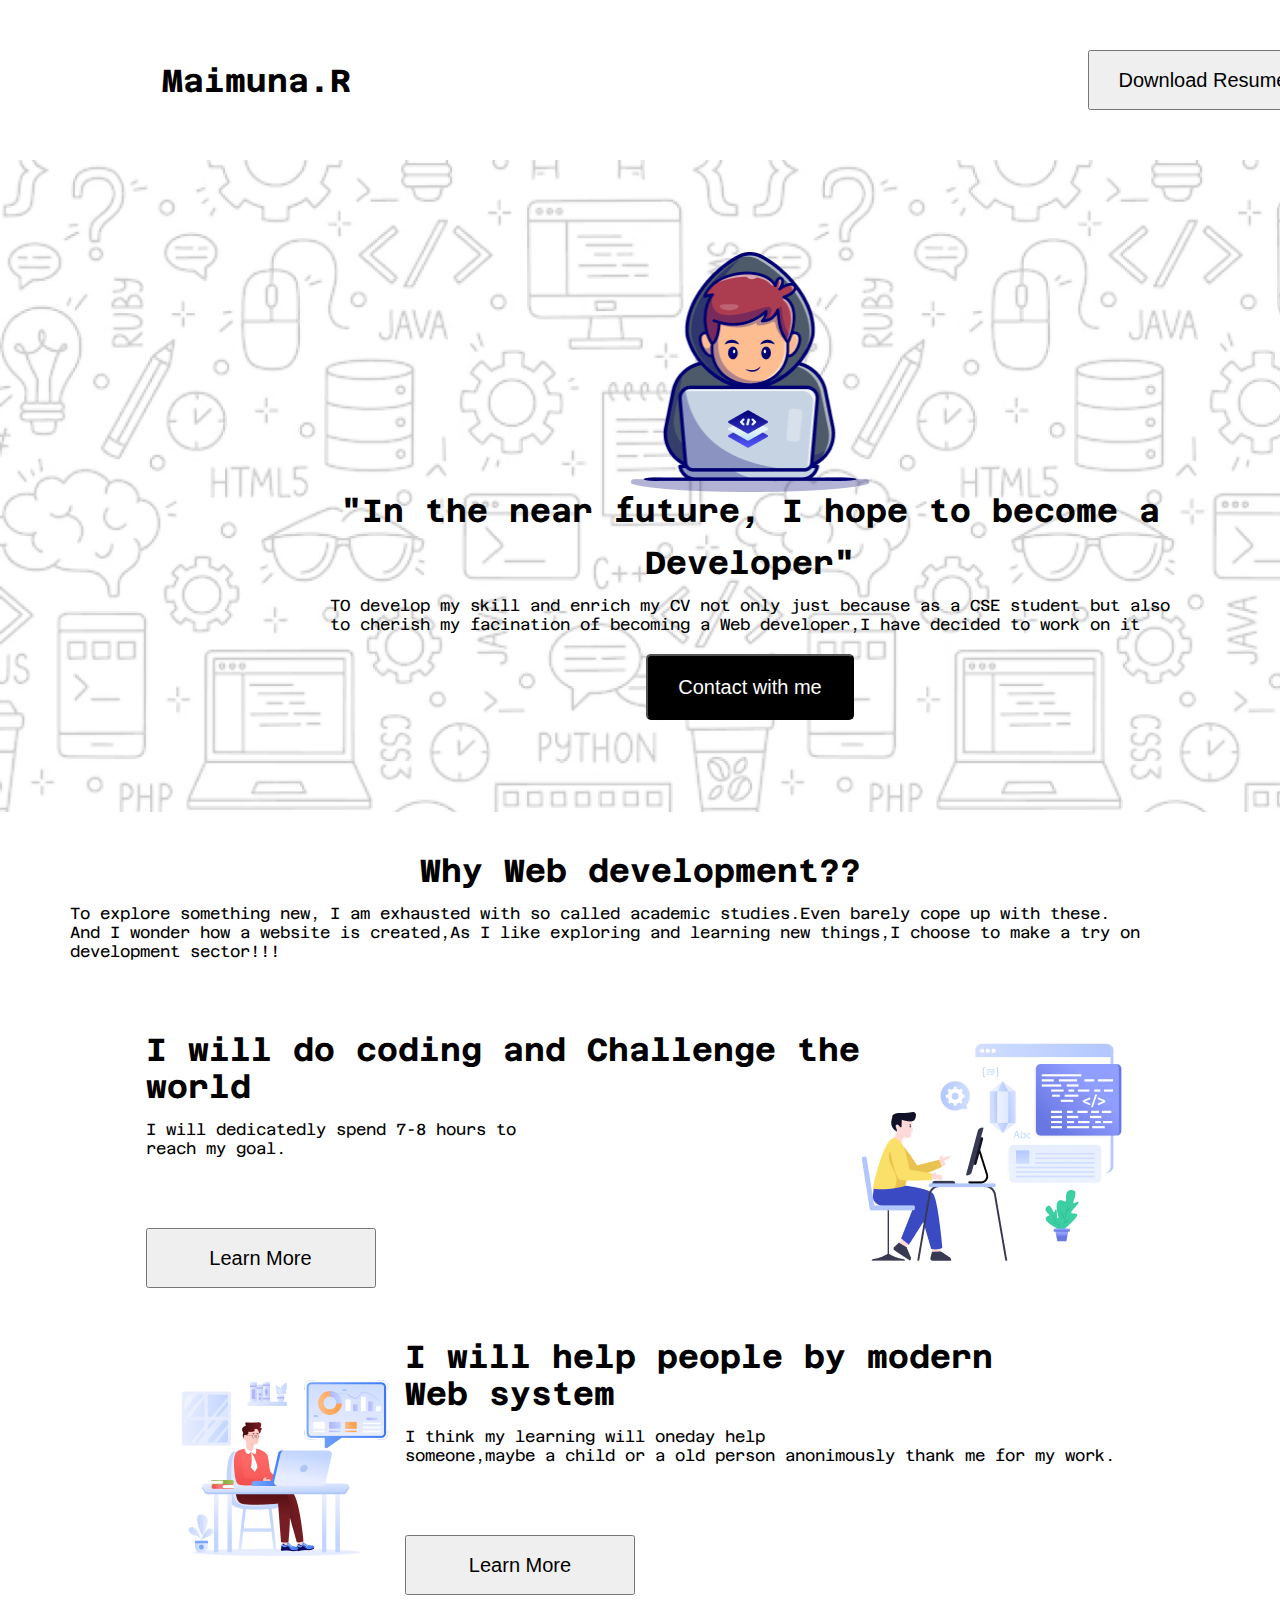
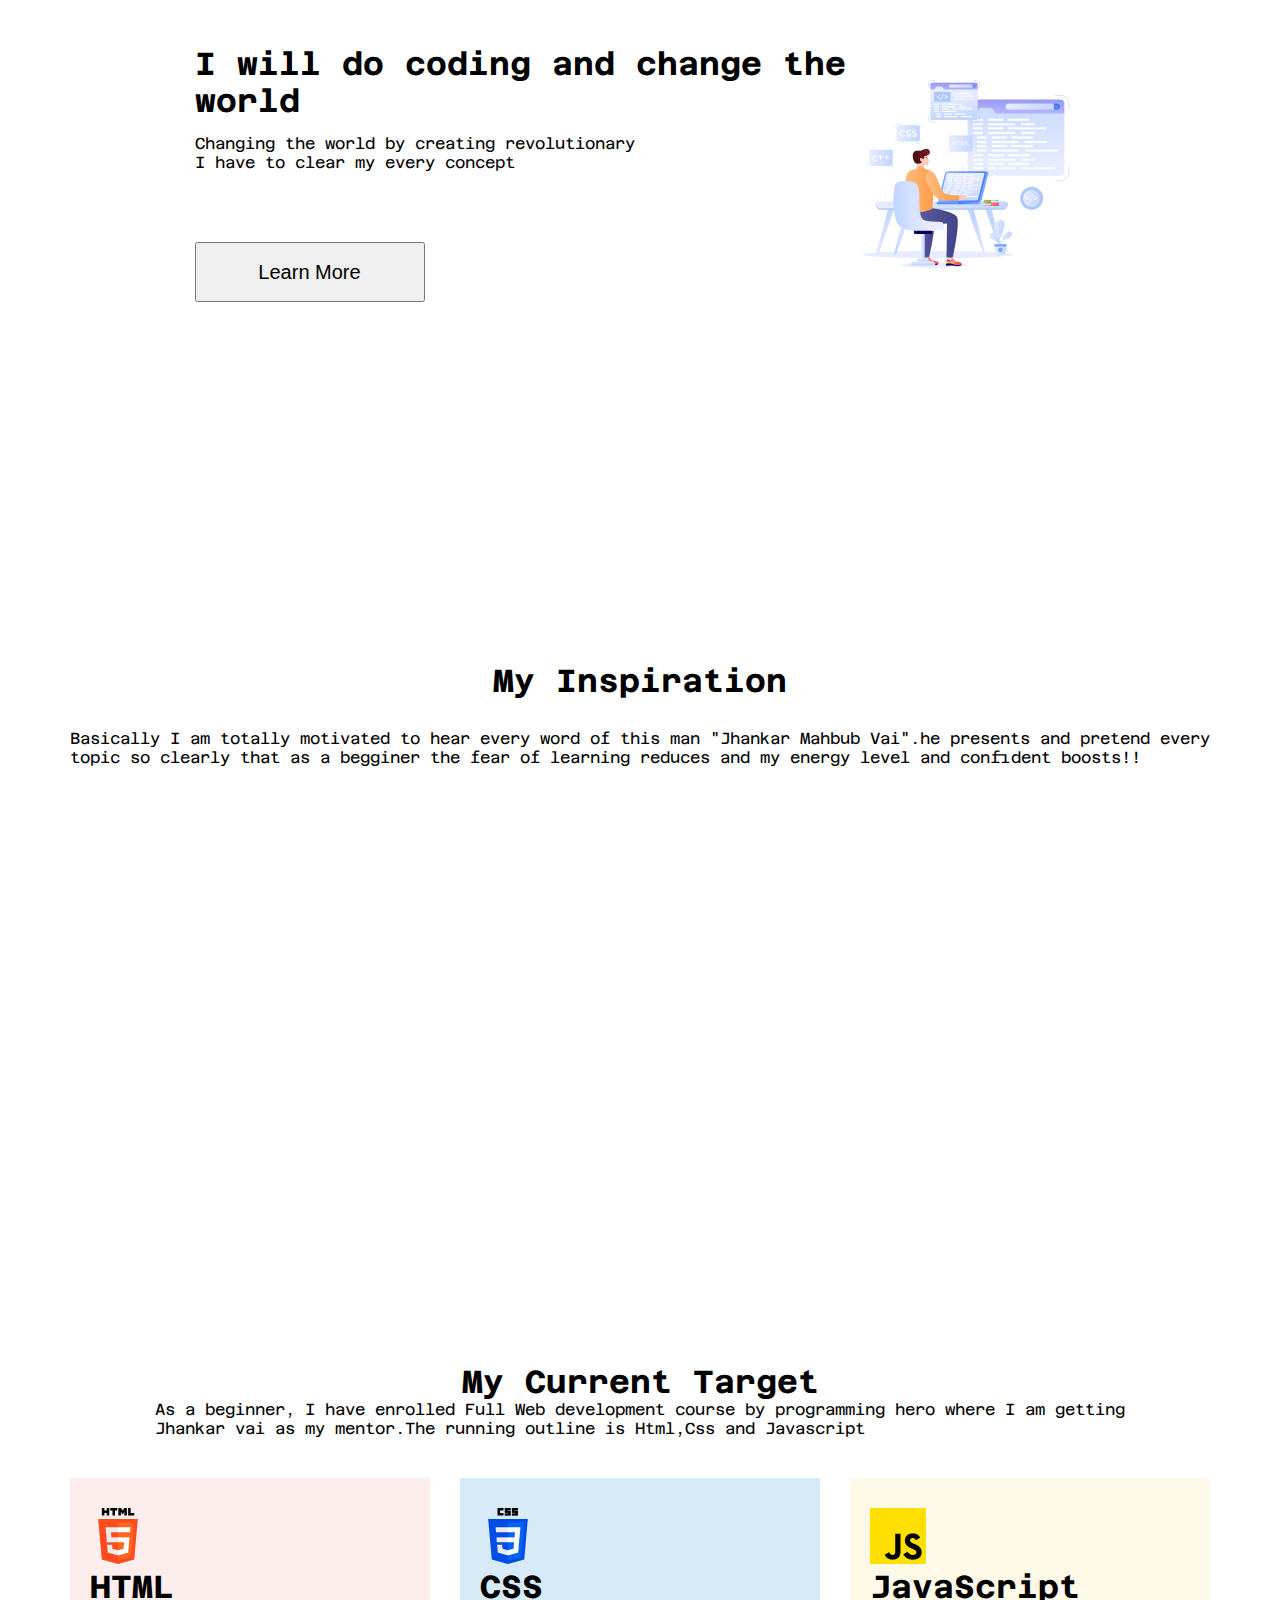
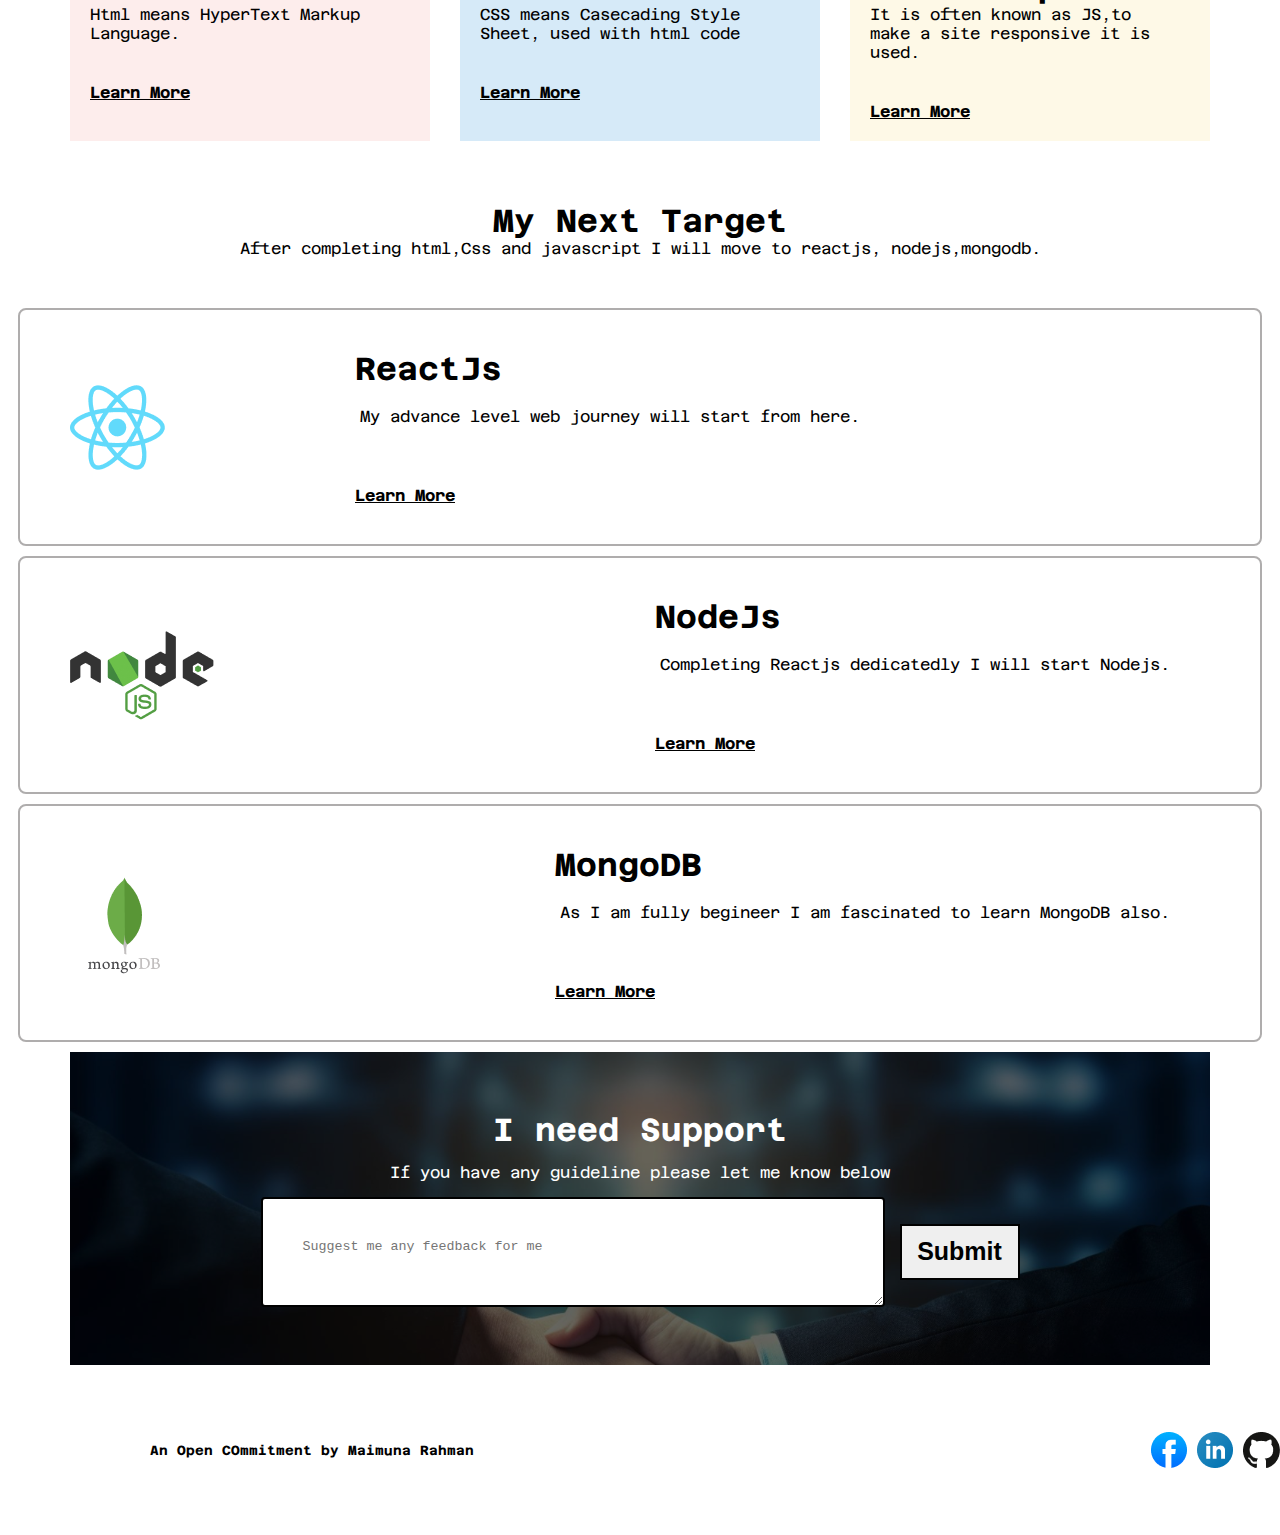
<file: index.html>
<!DOCTYPE html>
<html lang="en">
<head>
    <meta charset="UTF-8">
    <meta name="viewport" content="width=device-width, initial-scale=1.0">
    <title>Document</title>
    <style>
        @import url('https://fonts.googleapis.com/css2?family=Azeret+Mono:ital,wght@0,100..900;1,100..900&display=swap');
        </style>
    <link rel="stylesheet" href="style/index.css">
</head>
<body class="azeret-mono-normal">

    <header>
        <nav>
       <h1>Maimuna.R</h1>
       <button class="btn-primary1">Download Resume</button>
        </nav>
        <div class="banner1">
            <img src="./code/assets/Group.png">
              <h1>"In the near future, I hope to become a </h1><h1> Developer"</h1>
              <p>TO develop my skill and enrich my CV not only just because as a CSE student but also <br>to cherish my facination of becoming a Web developer,I have decided to work on it</p>
          <button class="btn-primary"><a href="#contact">Contact with me</a></button>
            </div>
    </header>
    <div class="banner2">
       
        <h1>Why Web development??</h1>
        <p>To explore something new, I am exhausted with so called academic studies.Even barely cope up with these.
            <br> And I wonder how a website is created,As I like exploring and learning new things,I choose to make a try on development sector!!!
           
        </p>
  
    <div class="card1">
        <div>
            <h1>I will do coding and Challenge the <br>world</h1>
            <p>I will dedicatedly spend 7-8 hours to<br> reach my goal. </p>
            <a href=""><button class="btn-primary1">Learn More</button></a>
        </div>
        <img src="./code/assets/Layer_1.png">
    </div>
    <div class="card2">
        <img src="./code/assets/Group 3.png">
        <div>
            <h1>I will help people by modern <br>Web system</h1>
            <p>I think my learning will oneday help <br>someone,maybe a child or a old person anonimously thank me for my work.</p>
            <a href=""><button class="btn-primary1">Learn More</button></a>
        </div>
    </div>
    <div class="card3">
      <div>
        <h1>I will do coding and change the<br> world</h1>
        <p>Changing the world by creating revolutionary <br> I have to clear my every concept</p>
        <a href=""><button class="btn-primary1">Learn More</button></a>

      </div> 
      <img src="./code/assets/Group 4.png">
    </div>
</div>

<div class="banner3">
    <h1>My Inspiration</h1>
    <p>Basically I am totally motivated to hear every word of this man "Jhankar Mahbub Vai".he presents and pretend every<br>topic so clearly that as a begginer the fear of learning reduces and my energy level and confident boosts!!</p>
    <iframe width="560" height="315" src="https://www.youtube.com/embed/DGHn2uOAVCE?si=UvYIcc8W2Ju5U_og" title="YouTube video player" frameborder="0" allow="accelerometer; autoplay; clipboard-write; encrypted-media; gyroscope; picture-in-picture; web-share" referrerpolicy="strict-origin-when-cross-origin" allowfullscreen width="1176px" height="550px"></iframe>

</div>  
    
<div class="banner4">
    <h1>My Current Target</h1>
    <p>As a beginner, I have enrolled Full Web development course by programming hero where I am getting <br> Jhankar vai as my mentor.The running outline is Html,Css and Javascript</p>


    <div class="cards">
    <div class="crd1">
        <img src="./code/assets/html.png" width="56px" height="56px">
        <h1>HTML</h1>
        <p>Html means HyperText Markup Language.</p>
    <a href="">Learn More</a>
    </div>
    <div class="crd2">
        <img src="./code/assets/css.png" width="56px" height="56px">
        <h1>CSS</h1>
        <p>CSS means Casecading Style Sheet, used with html code</p>
    <a href="">Learn More</a>
    </div>
    <div class="crd3">
        <img src="./code/assets/js.png" width="56px" height="56px">
        <h1>JavaScript</h1>
        <p>It is often known as JS,to make a site responsive it is used.</p>
    <a href="">Learn More</a>
    </div>
</div>
</div>  
<div class="banner5">
    <h1>My Next Target</h1>
    <p>After completing html,Css and javascript I will move to reactjs, nodejs,mongodb.
    </p>
    <div class="skill1">
      <img src="./code/assets/react.png">
      <div><h1>ReactJs</h1>
          <p>My advance level web journey will start from here.</p>
          <a href="">Learn More</a>
      </div>
    </div>
    <div class="skill2">
      <img src="./code/assets/nodejs.png">
      <div><h1>NodeJs</h1>
          <p>Completing Reactjs dedicatedly I will start Nodejs.</p>
          <a href="">Learn More</a>
      </div>
    </div>
    <div class="skill3">
      <img src="./code/assets/mongodb.png">
      <div><h1>MongoDB</h1>
          <p>As I am fully begineer I am fascinated to learn MongoDB also.</p>
          <a href="">Learn More</a>
      </div>
    </div>
  </div> 
  <div class="banner6" id="contact">
   
      <h1>I need Support</h1>
      <p>If you have any guideline please let me know below</p>
    <form action="">
    <textarea type="text" rows="30" cols="" placeholder="Suggest me any feedback for me"></textarea>
     <button class="btn">Submit</button>
</form>

</div>
<footer>
    <small>An Open COmmitment by Maimuna Rahman</small>
    <div class="icons">
        <img src="./code/assets/facebook.png">
        <img src="./code/assets/linkedin-icon 1.png">
        <img src="./code/assets/github.png">
    </footer>

</body>
</html>
</file>
<file: style/index.css>
.azeret-mono-normal{
  font-family: "Azeret Mono", monospace;
  font-optical-sizing: auto;
  font-style: normal;
}

*{
    margin: 0;
    padding: 0;
}

   header{
    width: 1500px;
    height: 652px;
    margin: 0 auto;
    margin-bottom: 50px;
   }
  nav{
    display: flex;
   justify-content: space-between;
   align-items: center;
   margin-left: 150px;
   margin-right: 170px;
   padding: 50px 12px 50px 12px;
}
  .btn-primary1{
    width: 230px;
    height: 60px;
    color: black;
    background-color: white
    border-radius: 5px;
  font-size: 20px;
  }
  .banner1{
      display: flex;
      margin: 0 auto;
      /* width: 1500px; */
      height: 652px;
      flex-direction: column;
      justify-content: center;
      align-items: center;
      background-image: url('../code/assets/Hero-bg.png');
      background-repeat: no-repeat;
      background-size: cover;
    
  }
  .banner1 a{
    list-style: none;
    color: white;
    text-decoration: none;
  }
  .banner1 h1{
    margin-bottom: 15px;
  }
  .banner1 p{
  margin-bottom: 20px;
  }
    .banner1 img{
      width: 240px;
      height: 240px;
    }
   .btn-primary{
    /* Desktop - 1 */
position: relative;
 color: white;
 background: black;
width: 208px;
height: 66px;
 border-radius: 5px;
  font-size: 20px;
 
   }
   /* bannner 2 */
   .banner2{
    margin: 0 auto;
    width: 1140px;
    height: 1400px;
    display: flex;
    flex-direction: column;
    justify-content: center;
    align-items: center;
    
    width: 1140px;
    height: 1400px;
    /* margin-right: 40px; */
   }

   .card1, .card2 , .card3{
    display: flex; 
    justify-content: space-between;
    align-items: center;
    margin-bottom: 50px;
   }
  
   .banner2 h1{
    margin-bottom: 15px;
   }
  
   .banner2 p{
    margin-bottom: 70px;
   }

 /* banner3 */
 .banner3{
    margin: 0 auto;
    width: 1140px;
    height: 800px;
    display: flex;
    flex-direction: column;
    justify-content: center;
    align-items: center;
   }
    .banner3 h1{
        margin-bottom: 30px;
    }
    .banner3 p{
        margin-bottom: 60px;
    }
   /* banner4 */
   .banner4{
    width: 1140px;
    height: 500px;
    margin: 0 auto;
    display: flex;
    flex-direction: column;
    justify-content: center;
    align-items: center;
   }
   .cards{
     display: grid;
     grid-template-columns: repeat(3,1fr);
     gap: 30px;
     
   }
   .banner4 p{
    margin-bottom: 40px;
   }

   .crd1{
    background-color: #FDEDEC;
    padding: 30px 30px 20px 20px;
    
   }
   .crd2{
    background-color: #D6EAF8;
    padding: 30px 30px 20px 20px;
   }
   .crd3{
    background-color:#FEF9E7;
    padding: 30px 30px 20px 20px;
   }
.crd1 a , .crd2 a , .crd3 a{
    color: black;
    font-weight: bold;
}
  /* banner5 */
  
  .banner5{
    width: 1140px;
    height: 850px;
    margin: 0 auto;
    display: flex;
    flex-direction: column;
    justify-content: center;
    align-items: center;
   }
   .banner5 p{
    margin-bottom: 50px;
   }
   .skill1 , .skill2 , .skill3{
    width: 1140px;
    height: 220px;
    margin-bottom: 10px;
    border-radius: 8px;
   border: 2px solid rgb(175, 173, 173); 
   padding: 20px 50px 20px 50px;
    display: flex;
    justify-content: space-between;
    align-items: center;
   }
   .skill1 img{
    width: 25%;
    width: 95px;
    height: 85px;
    margin-right: 20px;
   }
   .skill1 div,skill2 div , skill3 div{
    width: 75%
   }
   .skill1 div p, .skill2 div p, .skill3 div p{
    padding: 20px 40px 10px 5px;
   }
   .skill1 div a , .skill2 div a, .skill3 div a{
    color: black;
    font-weight: bold;
}  
 .banner6{
    width: 1140px;
    height: 313px;
    margin-top: 50px;
    display: flex;
    flex-direction: column;
    margin: 0 auto;
    background-image: url('../code/assets/handshake.jpg');
    background-color: rgba(0,0,0,0.6);
    background-blend-mode: overlay;
    background-repeat: no-repeat;
    background-size: cover;
   justify-content: center;
    align-items: center;
    color: white;
}
  .banner6 h1, .banner6 p{
    margin-bottom: 15px;
  }
 .banner6 form{
    display: flex;
    
    justify-content: space-between;
    align-items: center;
 
 }
.banner6 textarea{
    width: 550px;
    height: 56px; 
    margin-right: 15px;
    border: 2px solid black;
    border-radius: 4px;
    padding: 40px 30px 10px 40px;
}
 footer{
    width: 1140px;
    height: 100px;
    padding: 35px 150px 35px 150px;
    margin: 0 auto;
 }
footer, .icons{
    display: flex;
    justify-content: space-between;
    align-items: center;
}
 footer small{
    font-weight: bold;
 }
  .icons img{
  margin-right: 10px;
  }
  .btn{
    width: 120px;
    height: 56px;
    border: 2px solid ;
    font-size: 25px;
    font-weight: bold;
  }
</file>
